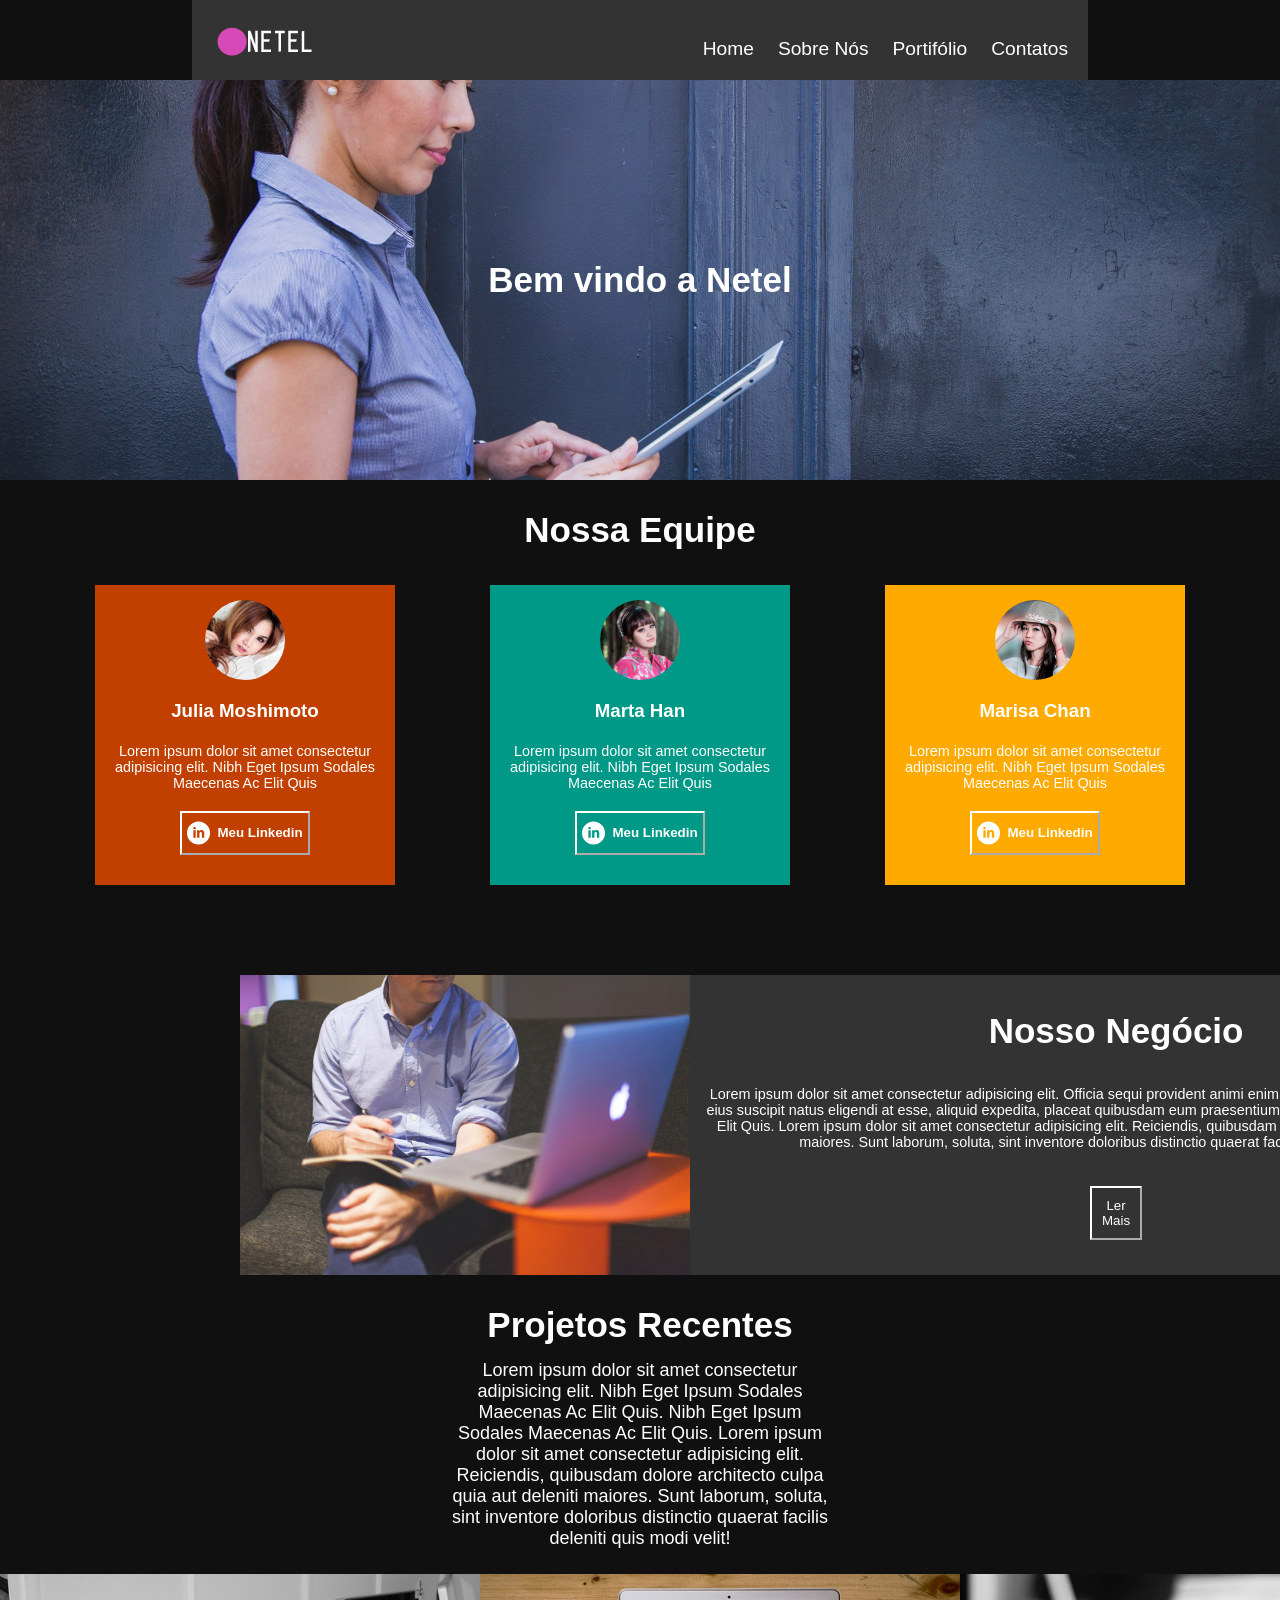
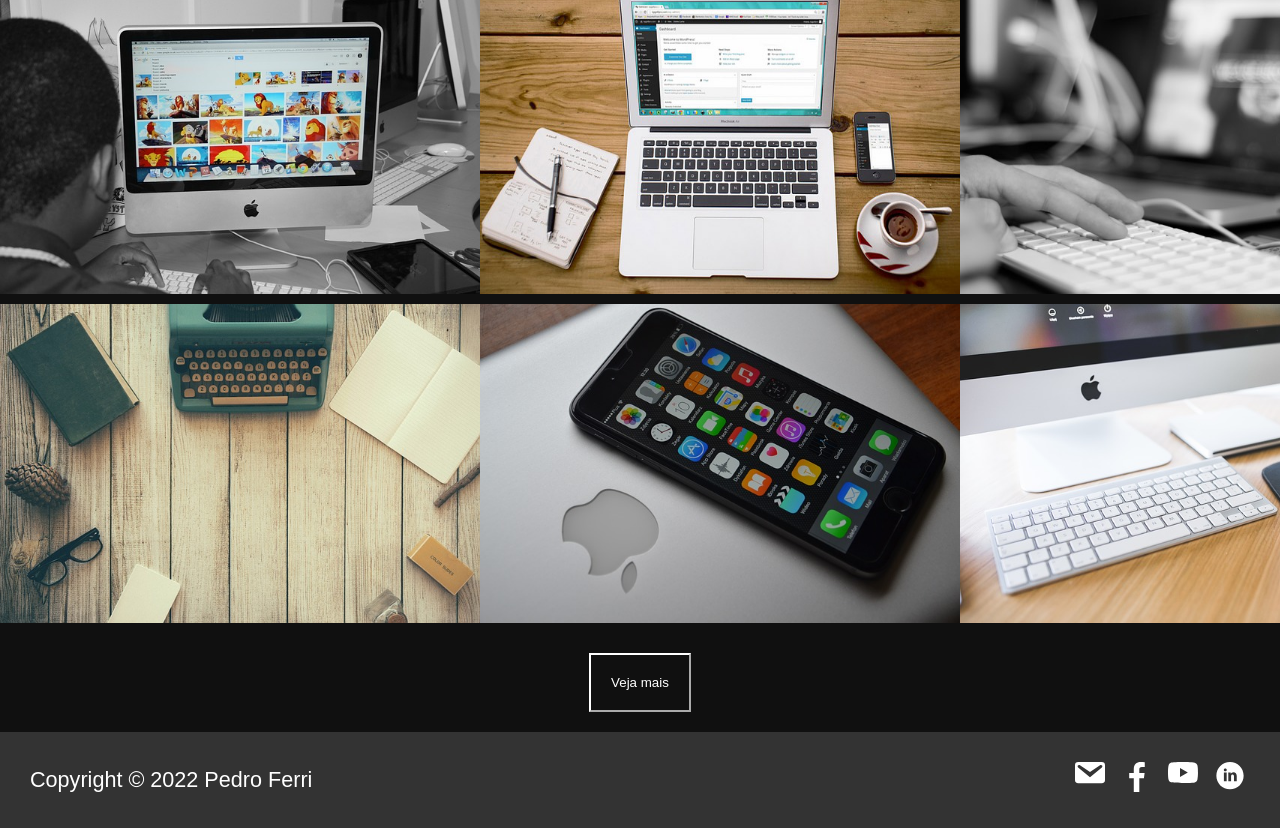
<file: site-netel/index.html>
<!DOCTYPE html>
<html lang="pt-br">
<head>
    <meta charset="UTF-8">
    <meta http-equiv="X-UA-Compatible" content="IE=edge">
    <meta name="viewport" content="width=device-width, initial-scale=1.0">
    <link rel="stylesheet" href="css/estilo.css">
    <link rel="stylesheet" href="css/all.min.css">
    <title>Netel</title>
</head>
<body>
    <nav id="topo">
        <article>
            <img src="img/logo.png" alt="Logo Netel">
            <ul>
                <li>
                    <a href="#">Home</a>
                </li>
                <li>
                    <a href="#">Sobre Nós</a>
                </li>
                <li>
                    <a href="#">Portifólio</a>
                </li>
                <li>
                    <a href="#">Contatos</a>
                </li>
            </ul>
        </article>
    </nav>
    <section id="banner">
        <h2 id="banner-titulo">Bem vindo a Netel</h2>
    </section>
    <div class="titulo-corpo-pagina">
        <h2>Nossa Equipe</h2>
    </div>
    <div>
    <article class="funcionario-1">
        <img src="img/team1.jpg" alt="Julia" id="julia">
        <h3>Julia Moshimoto</h3>
        <p>Lorem ipsum dolor sit amet consectetur adipisicing elit. Nibh Eget Ipsum Sodales Maecenas Ac Elit Quis</p>
        <button class="button-redes-sociais"><svg width="30" height="30" viewBox="0 0 650 500" fill="none" xmlns="http://www.w3.org/2000/svg">
            <path d="M250 0C111.927 0 0 111.927 0 250C0 388.073 111.927 500 250 500C388.073 500 500 388.073 500 250C500 111.927 388.073 0 250 0ZM188.802 353.62H138.177V190.703H188.802V353.62ZM163.177 170.703C147.188 170.703 136.849 159.375 136.849 145.365C136.849 131.068 147.5 120.078 163.828 120.078C180.156 120.078 190.156 131.068 190.469 145.365C190.469 159.375 180.156 170.703 163.177 170.703ZM373.698 353.62H323.073V263.333C323.073 242.318 315.729 228.047 297.422 228.047C283.438 228.047 275.13 237.708 271.458 247.005C270.104 250.313 269.766 255 269.766 259.661V353.594H219.115V242.656C219.115 222.318 218.464 205.312 217.786 190.677H261.771L264.089 213.307H265.104C271.771 202.682 288.099 187.005 315.417 187.005C348.724 187.005 373.698 209.323 373.698 257.292V353.62Z" fill="white"/>
            </svg>Meu Linkedin</button>
    </article>
    <article class="funcionario-2">
        <img src="img/team2.jpg" alt="Marta" id="marta">
        <h3>Marta Han</h3>
        <p>Lorem ipsum dolor sit amet consectetur adipisicing elit. Nibh Eget Ipsum Sodales Maecenas Ac Elit Quis</p>
        <button class="button-redes-sociais"><svg width="30" height="30" viewBox="0 0 650 500" fill="none" xmlns="http://www.w3.org/2000/svg">
            <path d="M250 0C111.927 0 0 111.927 0 250C0 388.073 111.927 500 250 500C388.073 500 500 388.073 500 250C500 111.927 388.073 0 250 0ZM188.802 353.62H138.177V190.703H188.802V353.62ZM163.177 170.703C147.188 170.703 136.849 159.375 136.849 145.365C136.849 131.068 147.5 120.078 163.828 120.078C180.156 120.078 190.156 131.068 190.469 145.365C190.469 159.375 180.156 170.703 163.177 170.703ZM373.698 353.62H323.073V263.333C323.073 242.318 315.729 228.047 297.422 228.047C283.438 228.047 275.13 237.708 271.458 247.005C270.104 250.313 269.766 255 269.766 259.661V353.594H219.115V242.656C219.115 222.318 218.464 205.312 217.786 190.677H261.771L264.089 213.307H265.104C271.771 202.682 288.099 187.005 315.417 187.005C348.724 187.005 373.698 209.323 373.698 257.292V353.62Z" fill="white"/>
            </svg>Meu Linkedin</button>
    </article>
    <article class="funcionario-3">
        <img src="img/team3.jpg" alt="Marisa" id="marisa">
        <h3>Marisa Chan</h3>
        <p>Lorem ipsum dolor sit amet consectetur adipisicing elit. Nibh Eget Ipsum Sodales Maecenas Ac Elit Quis</p>
        <button class="button-redes-sociais"><svg width="30" height="30" viewBox="0 0 650 500" fill="none" xmlns="http://www.w3.org/2000/svg">
                <path d="M250 0C111.927 0 0 111.927 0 250C0 388.073 111.927 500 250 500C388.073 500 500 388.073 500 250C500 111.927 388.073 0 250 0ZM188.802 353.62H138.177V190.703H188.802V353.62ZM163.177 170.703C147.188 170.703 136.849 159.375 136.849 145.365C136.849 131.068 147.5 120.078 163.828 120.078C180.156 120.078 190.156 131.068 190.469 145.365C190.469 159.375 180.156 170.703 163.177 170.703ZM373.698 353.62H323.073V263.333C323.073 242.318 315.729 228.047 297.422 228.047C283.438 228.047 275.13 237.708 271.458 247.005C270.104 250.313 269.766 255 269.766 259.661V353.594H219.115V242.656C219.115 222.318 218.464 205.312 217.786 190.677H261.771L264.089 213.307H265.104C271.771 202.682 288.099 187.005 315.417 187.005C348.724 187.005 373.698 209.323 373.698 257.292V353.62Z" fill="white"/>
                </svg>Meu Linkedin</button>
    </article>
    </div>
    <div>
        <img src="img/about.jpg" alt="Sobre" id="img-sobre">
        <div class="sobre-empresa">
            <h2>Nosso Negócio</h2>
            <p>Lorem ipsum dolor sit amet consectetur adipisicing elit. Officia sequi provident animi enim veniam? Unde laudantium, dolorum sed eius suscipit natus eligendi at esse, aliquid expedita, placeat quibusdam eum praesentium.
                Nibh Eget Ipsum Sodales Maecenas Ac Elit Quis. Lorem ipsum dolor sit amet consectetur adipisicing elit. Reiciendis, quibusdam dolore architecto culpa quia aut deleniti maiores. Sunt laborum, soluta, sint inventore doloribus distinctio quaerat facilis deleniti quis modi velit!
            </p>
            <button class="button-ler-mais">Ler Mais</button>
        </div>
    </div>
    <div class="projetos-recentes">
        <h2>Projetos Recentes</h2>
        <p>Lorem ipsum dolor sit amet consectetur adipisicing elit. Nibh Eget Ipsum Sodales Maecenas Ac Elit Quis.
            Nibh Eget Ipsum Sodales Maecenas Ac Elit Quis. Lorem ipsum dolor sit amet consectetur adipisicing elit. Reiciendis, quibusdam dolore architecto culpa quia aut deleniti maiores. Sunt laborum, soluta, sint inventore doloribus distinctio quaerat facilis deleniti quis modi velit!
        </p>
    </div>
    <section class="column-imagens">
    <div>
        <img src="img/portfolio1.jpg" alt="Portifólio 1">
        <img src="img/portfolio2.jpg" alt="Portifólio 2">
        <img src="img/portfolio3.jpg" alt="Portifólio 3">
    </div>
    <div>
        <img src="img/portfolio4.jpg" alt="Portifólio 4">
        <img src="img/portfolio5.jpg" alt="Portifólio 5">
        <img src="img/portfolio6.jpg" alt="Portifólio 6">
    </div>
    </section>
    <div>
        <button class="button-veja-mais">Veja mais</button>
    </div>
        <footer>
            <p>Copyright © 2022 Pedro Ferri</p>
        <ul>
            <li>
                <a href="#"><svg width="30" height="30" viewBox="0 0 500 500" fill="none" xmlns="http://www.w3.org/2000/svg">
                <path d="M55.2616 0H444.738C481.482 0 500 17.3427 500 52.6161V300.118C500 335.097 481.482 352.734 444.738 352.734H55.2616C18.5185 352.734 0 335.097 0 300.118V52.6161C0 17.3427 18.5185 0 55.2616 0ZM249.853 252.792L447.972 90.241C455.026 84.3621 460.611 70.8407 451.793 58.7889C443.269 46.7372 427.69 46.4433 417.402 53.7919L249.853 167.255L82.5985 53.7919C72.3104 46.4433 56.7313 46.7372 48.2069 58.7889C39.3886 70.8407 44.9735 84.3621 52.0282 90.241L249.853 252.792Z" fill="white"/>
                </svg></a>
            </li>
            <li>
                <a href="#"><svg width="30" height="30" viewBox="0 0 260 500" fill="none" xmlns="http://www.w3.org/2000/svg">
                <path d="M168.499 500V272.297H245.316L256.735 183.145H168.499V126.358C168.499 100.632 175.667 83.0178 212.589 83.0178H259.374V3.53304C236.611 1.09351 213.729 -0.0844026 190.836 0.0046998C122.936 0.0046998 76.3176 41.4557 76.3176 117.551V182.978H0V272.131H76.4843V500H168.499Z" fill="white"/>
                </svg></a>
            </li>
            <li>
                <a href="#"><svg width="30" height="30" viewBox="0 0 500 500" fill="none" xmlns="http://www.w3.org/2000/svg">
                <path d="M489.829 55.0598C486.983 44.4978 481.422 34.8655 473.699 27.1218C465.976 19.378 456.361 13.7928 445.81 10.9221C406.687 0.175136 250.173 0.00018986 250.173 0.00018986C250.173 0.00018986 93.6838 -0.174766 54.5365 10.0974C43.992 13.1002 34.3962 18.7644 26.6703 26.5461C18.9444 34.3279 13.3477 43.9659 10.4177 54.535C0.0999705 93.674 3.66027e-05 174.851 3.66027e-05 174.851C3.66027e-05 174.851 -0.0998923 256.428 10.1429 295.168C15.8888 316.587 32.7519 333.507 54.1867 339.28C93.7088 350.027 249.798 350.202 249.798 350.202C249.798 350.202 406.313 350.377 445.435 340.13C455.99 337.264 465.614 331.692 473.356 323.964C481.099 316.236 486.69 306.62 489.579 296.067C499.921 256.953 499.996 175.801 499.996 175.801C499.996 175.801 500.496 94.1989 489.829 55.0598ZM200.108 250.055L200.233 100.097L330.316 175.201L200.108 250.055Z" fill="white"/>
                </svg></a>
            </li>
            <li>
                <a href="#"><svg width="30" height="30" viewBox="0 0 500 550" fill="none" xmlns="http://www.w3.org/2000/svg">
                    <path d="M250 0C111.927 0 0 111.927 0 250C0 388.073 111.927 500 250 500C388.073 500 500 388.073 500 250C500 111.927 388.073 0 250 0ZM188.802 353.62H138.177V190.703H188.802V353.62ZM163.177 170.703C147.188 170.703 136.849 159.375 136.849 145.365C136.849 131.068 147.5 120.078 163.828 120.078C180.156 120.078 190.156 131.068 190.469 145.365C190.469 159.375 180.156 170.703 163.177 170.703ZM373.698 353.62H323.073V263.333C323.073 242.318 315.729 228.047 297.422 228.047C283.438 228.047 275.13 237.708 271.458 247.005C270.104 250.313 269.766 255 269.766 259.661V353.594H219.115V242.656C219.115 222.318 218.464 205.312 217.786 190.677H261.771L264.089 213.307H265.104C271.771 202.682 288.099 187.005 315.417 187.005C348.724 187.005 373.698 209.323 373.698 257.292V353.62Z" fill="white"/>
                    </svg></a>
            </li>
        </ul>
        </footer>
</body>
</html>
</file>
<file: site-netel/css/estilo.css>
*{
    box-sizing: border-box;
    margin: 0;
    padding: 0;
}

body{
    background-color: #101010;
}

article{
    display: flex;
    justify-content: space-between;
    align-items: end;
    width: 100%;
}

nav#topo{
    display: flex;
    justify-content: space-between;
    margin: auto;
    width: 70%;
    height: 30%;
    align-items: center;
    background-color: #333333;
    padding: 10px;
}

nav#topo ul > li {
    display: inline-block;
    padding: 10px;
}

nav#topo ul > li > a{
    display: flex;
    color: white;
    font-family: sans-serif;
    text-decoration: none;
    flex-direction: column;
    font-size: 1.2rem;
}

#banner{
    display: flex;
    background-image: url(../img/banner.jpg);
    height: 400px;
    background-position: center;
    background-size: cover;
    align-items: center;
    justify-content: center;
    color: white;
    font-family:sans-serif;
}

.titulo-corpo-pagina{
    display: flex;
    justify-content: center;
    align-items: center;
    font-family: sans-serif;
    padding-top: 20px;
    padding-bottom: 25px;
}

h2{
    display: flex;
    align-items: center;
    flex-direction: column;
    font-family: sans-serif;
    font-size: 35px;
    color: white;
}

div{
    display: flex;
    justify-content: space-evenly;
    margin-top: 10px;
}

.funcionario-1{
    width: 300px;
    height: 300px;
    flex-direction: column;
    background-color: #c14000;
    display: flex;
    align-items: center;
}

.funcionario-2{
    width: 300px;
    height: 300px;
    flex-direction: column;
    background-color: #009987;
    display: flex;
    align-items: center;
}

.funcionario-3{
    width: 300px;
    height: 300px;
    flex-direction: column;
    background-color: #ffaa00;
    display: flex;
    align-items: center;
}

.funcionario-1>h3{
    display: flex;
    align-items: center;
    flex-direction: column;
    color: white;
    font-family: sans-serif;
}

.funcionario-2>h3{
    display: flex;
    align-items: center;
    flex-direction: column;
    color: white;
    font-family: sans-serif;
}

.funcionario-3>h3{
    display: flex;
    align-items: center;
    flex-direction: column;
    color: white;
    font-family: sans-serif;
}

#julia{
    align-items: center;
    margin-top: 5%;
    border-radius: 60px;
    width: 80px;
}

#marta{
    align-items: center;
    margin-top: 5%;
    border-radius: 60px;
    width: 80px;
}

#marisa{
    align-items: center;
    margin-top: 5%;
    border-radius: 60px;
    width: 80px;
}

p{
    display: flex;
    text-align: center;
    color: white;
    font-family: sans-serif;
    font-size: 90%;
}


.button-redes-sociais{
    display: flex;
    margin-bottom: 10%;
    outline: none;
    text-decoration: none;
    font-weight: bold;
    color: white;
    padding: 5px;
    align-items: center;
    background-color: transparent;
    border-color: white;
}

div.sobre-empresa{
    display: flex;
    margin-top: 5em;
    margin-right: 15em;
    flex-direction: column;
    background-color: #333333;
}

div.sobre-empresa>p{
    margin-left: 15px;
    font-style: bold;
}

div.projetos-recentes{
    padding-top: 20px;
    flex-direction: column;
}

img#img-sobre{
    display: flex;
    justify-content: space-between;
    height: 300px;
    margin-top: 5em;
    margin-left: 15em;
}

.button-ler-mais{
    text-decoration: none;
    background-color: transparent;
    color: white;
    border-color: white;
    padding: 10px;
    margin-left: 30em;
    margin-right: 30em;
}

div.projetos-recentes>p{
    padding-top: 15px;
    font-size: 18px;
    margin-left: 25em;
    margin-right: 25em;
    flex-direction: column;
    font-style: bold;
    padding-bottom: 15px;
}

section.column-imagens>div>img{
    width: 30em;
}

.button-veja-mais{
    text-decoration: none;
    background-color: transparent;
    color: white;
    border-color: white;
    padding: 20px;
    margin: 20px;
}

footer{
    display: flex;
    background-color: #333333;
    color: white;
    font-family: sans-serif;
    justify-content: space-between;
    font-size: 1.5em;
    align-items: center;
    padding: 30px;
}

footer>ul>li{
    display: inline;
    padding: 5px;
}
</file>
